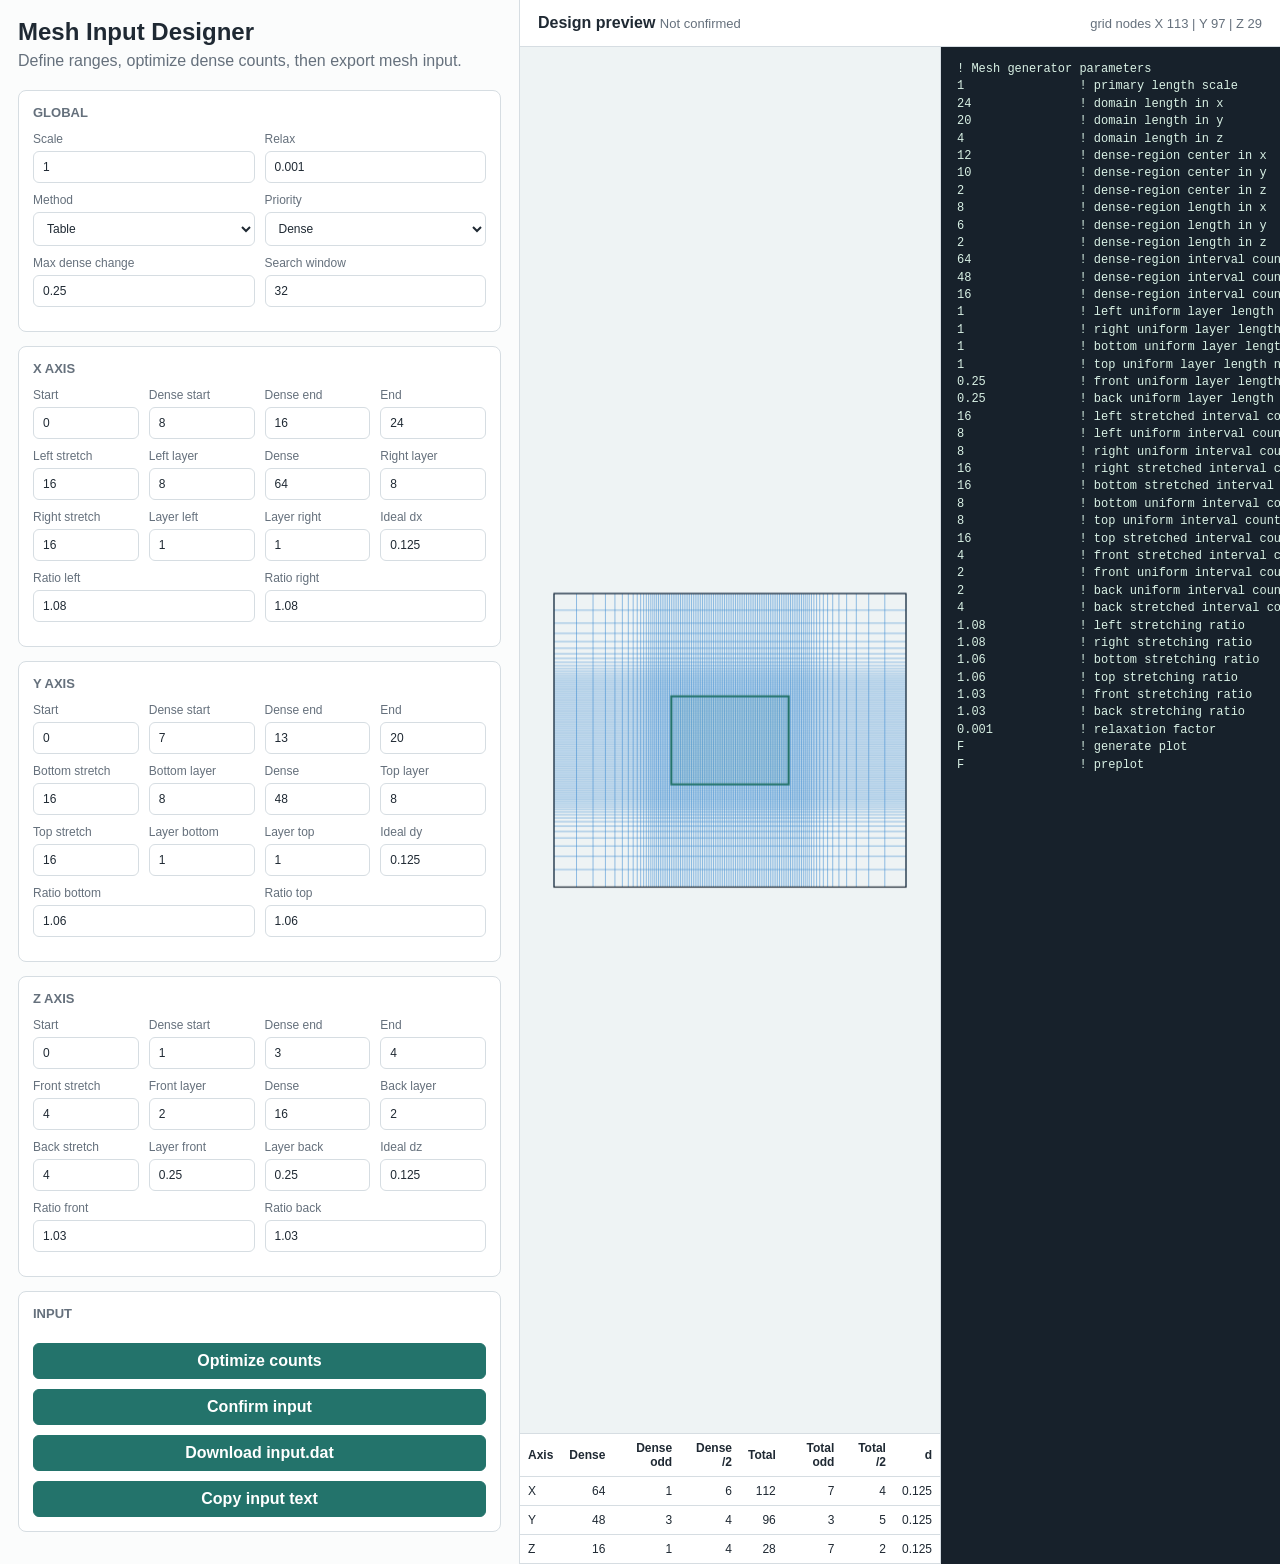
<file: mesh/editor/index.html>
<!doctype html>
<html lang="en">
<head>
  <meta charset="utf-8">
  <meta name="viewport" content="width=device-width, initial-scale=1">
  <title>Mesh Input Designer</title>
  <link rel="stylesheet" href="./style.css">
</head>
<body>
  <main class="app-shell">
    <aside class="sidebar">
      <header class="app-header">
        <h1>Mesh Input Designer</h1>
        <p>Define ranges, optimize dense counts, then export mesh input.</p>
      </header>

      <section class="panel">
        <h2>Global</h2>
        <div class="grid two">
          <label>Scale<input id="scaleRef" type="number" step="0.01" value="1"></label>
          <label>Relax<input id="relax" type="number" step="0.0001" value="0.001"></label>
        </div>
        <div class="grid two">
          <label>Method
            <select id="method">
              <option value="table">Table</option>
              <option value="search">Search</option>
            </select>
          </label>
          <label>Priority
            <select id="priority">
              <option value="dense">Dense</option>
              <option value="balanced">Balanced</option>
            </select>
          </label>
        </div>
        <div class="grid two">
          <label>Max dense change<input id="maxChange" type="number" min="0" max="1" step="0.01" value="0.25"></label>
          <label>Search window<input id="searchWindow" type="number" min="1" step="1" value="32"></label>
        </div>
      </section>

      <section class="panel axis-panel" data-axis="x">
        <h2>X Axis</h2>
        <div class="grid four">
          <label>Start<input id="xStart" type="number" step="0.01" value="0"></label>
          <label>Dense start<input id="xDenseStart" type="number" step="0.01" value="8"></label>
          <label>Dense end<input id="xDenseEnd" type="number" step="0.01" value="16"></label>
          <label>End<input id="xEnd" type="number" step="0.01" value="24"></label>
        </div>
        <div class="grid four">
          <label>Left stretch<input id="xLeftStretch" type="number" min="0" step="1" value="16"></label>
          <label>Left layer<input id="xLeftUniform" type="number" min="0" step="1" value="8"></label>
          <label>Dense<input id="xDenseCount" type="number" min="1" step="1" value="64"></label>
          <label>Right layer<input id="xRightUniform" type="number" min="0" step="1" value="8"></label>
        </div>
        <div class="grid four">
          <label>Right stretch<input id="xRightStretch" type="number" min="0" step="1" value="16"></label>
          <label>Layer left<input id="xLeftLayerLength" type="number" min="0" step="0.01" value="1"></label>
          <label>Layer right<input id="xRightLayerLength" type="number" min="0" step="0.01" value="1"></label>
          <label>Ideal dx<input id="xIdealDelta" type="number" min="0" step="0.0001" value="0.125"></label>
        </div>
        <div class="grid two">
          <label>Ratio left<input id="xLeftRatio" type="number" min="0.0001" step="0.01" value="1.08"></label>
          <label>Ratio right<input id="xRightRatio" type="number" min="0.0001" step="0.01" value="1.08"></label>
        </div>
      </section>

      <section class="panel axis-panel" data-axis="y">
        <h2>Y Axis</h2>
        <div class="grid four">
          <label>Start<input id="yStart" type="number" step="0.01" value="0"></label>
          <label>Dense start<input id="yDenseStart" type="number" step="0.01" value="7"></label>
          <label>Dense end<input id="yDenseEnd" type="number" step="0.01" value="13"></label>
          <label>End<input id="yEnd" type="number" step="0.01" value="20"></label>
        </div>
        <div class="grid four">
          <label>Bottom stretch<input id="yLeftStretch" type="number" min="0" step="1" value="16"></label>
          <label>Bottom layer<input id="yLeftUniform" type="number" min="0" step="1" value="8"></label>
          <label>Dense<input id="yDenseCount" type="number" min="1" step="1" value="48"></label>
          <label>Top layer<input id="yRightUniform" type="number" min="0" step="1" value="8"></label>
        </div>
        <div class="grid four">
          <label>Top stretch<input id="yRightStretch" type="number" min="0" step="1" value="16"></label>
          <label>Layer bottom<input id="yLeftLayerLength" type="number" min="0" step="0.01" value="1"></label>
          <label>Layer top<input id="yRightLayerLength" type="number" min="0" step="0.01" value="1"></label>
          <label>Ideal dy<input id="yIdealDelta" type="number" min="0" step="0.0001" value="0.125"></label>
        </div>
        <div class="grid two">
          <label>Ratio bottom<input id="yLeftRatio" type="number" min="0.0001" step="0.01" value="1.06"></label>
          <label>Ratio top<input id="yRightRatio" type="number" min="0.0001" step="0.01" value="1.06"></label>
        </div>
      </section>

      <section class="panel axis-panel" data-axis="z">
        <h2>Z Axis</h2>
        <div class="grid four">
          <label>Start<input id="zStart" type="number" step="0.01" value="0"></label>
          <label>Dense start<input id="zDenseStart" type="number" step="0.01" value="1"></label>
          <label>Dense end<input id="zDenseEnd" type="number" step="0.01" value="3"></label>
          <label>End<input id="zEnd" type="number" step="0.01" value="4"></label>
        </div>
        <div class="grid four">
          <label>Front stretch<input id="zLeftStretch" type="number" min="0" step="1" value="4"></label>
          <label>Front layer<input id="zLeftUniform" type="number" min="0" step="1" value="2"></label>
          <label>Dense<input id="zDenseCount" type="number" min="1" step="1" value="16"></label>
          <label>Back layer<input id="zRightUniform" type="number" min="0" step="1" value="2"></label>
        </div>
        <div class="grid four">
          <label>Back stretch<input id="zRightStretch" type="number" min="0" step="1" value="4"></label>
          <label>Layer front<input id="zLeftLayerLength" type="number" min="0" step="0.01" value="0.25"></label>
          <label>Layer back<input id="zRightLayerLength" type="number" min="0" step="0.01" value="0.25"></label>
          <label>Ideal dz<input id="zIdealDelta" type="number" min="0" step="0.0001" value="0.125"></label>
        </div>
        <div class="grid two">
          <label>Ratio front<input id="zLeftRatio" type="number" min="0.0001" step="0.01" value="1.03"></label>
          <label>Ratio back<input id="zRightRatio" type="number" min="0.0001" step="0.01" value="1.03"></label>
        </div>
      </section>

      <section class="panel actions">
        <h2>Input</h2>
        <button id="optimizeCounts">Optimize counts</button>
        <button id="confirmInput">Confirm input</button>
        <button id="downloadInput">Download input.dat</button>
        <button id="copyInput">Copy input text</button>
      </section>
    </aside>

    <section class="workspace">
      <div class="toolbar">
        <div>
          <strong id="summaryTitle">Design preview</strong>
          <span id="statusText">Not confirmed</span>
        </div>
        <div class="stats" id="stats"></div>
      </div>
      <div class="preview-layout">
        <div class="plot-panel">
          <div class="canvas-wrap">
            <canvas id="gridCanvas"></canvas>
          </div>
          <table id="qualityTable"></table>
        </div>
        <pre id="inputPreview" class="input-preview"></pre>
      </div>
    </section>
  </main>

  <script src="./app.js"></script>
</body>
</html>
</file>
<file: mesh/editor/style.css>
:root {
  --bg: #f4f6f7;
  --panel: #ffffff;
  --ink: #1f2933;
  --muted: #65707c;
  --line: #d6dde2;
  --accent: #23736b;
  --accent-dark: #195850;
  --blue: #2369a6;
  --amber: #a5681f;
  --code: #17212b;
}

* {
  box-sizing: border-box;
}

body {
  margin: 0;
  background: var(--bg);
  color: var(--ink);
  font-family: Inter, "Segoe UI", Arial, sans-serif;
}

.app-shell {
  display: grid;
  grid-template-columns: 520px minmax(0, 1fr);
  min-height: 100vh;
}

.sidebar {
  border-right: 1px solid var(--line);
  background: #fbfcfc;
  padding: 18px;
  overflow-y: auto;
}

.app-header h1 {
  margin: 0 0 4px;
  font-size: 24px;
  letter-spacing: 0;
}

.app-header p {
  margin: 0 0 18px;
  color: var(--muted);
  line-height: 1.35;
}

.panel {
  border: 1px solid var(--line);
  background: var(--panel);
  border-radius: 8px;
  padding: 14px;
  margin-bottom: 14px;
}

.panel h2 {
  margin: 0 0 12px;
  color: var(--muted);
  font-size: 13px;
  font-weight: 700;
  text-transform: uppercase;
  letter-spacing: 0;
}

label {
  display: grid;
  gap: 5px;
  margin-bottom: 10px;
  color: var(--muted);
  font-size: 12px;
  min-width: 0;
}

input,
select,
button {
  width: 100%;
  border: 1px solid var(--line);
  border-radius: 6px;
  padding: 8px 9px;
  color: var(--ink);
  background: #fff;
  font: inherit;
  min-width: 0;
}

button {
  border-color: var(--accent);
  background: var(--accent);
  color: #fff;
  cursor: pointer;
  font-weight: 650;
}

button:hover {
  background: var(--accent-dark);
}

.grid {
  display: grid;
  gap: 10px;
}

.grid.two {
  grid-template-columns: repeat(2, minmax(0, 1fr));
}

.grid.four {
  grid-template-columns: repeat(4, minmax(0, 1fr));
}

.actions {
  display: grid;
  gap: 10px;
}

.workspace {
  display: grid;
  grid-template-rows: auto minmax(0, 1fr);
  min-width: 0;
}

.toolbar {
  display: flex;
  justify-content: space-between;
  gap: 16px;
  align-items: center;
  padding: 14px 18px;
  border-bottom: 1px solid var(--line);
  background: var(--panel);
}

.toolbar span,
.stats {
  color: var(--muted);
  font-size: 13px;
}

.preview-layout {
  display: grid;
  grid-template-columns: minmax(420px, 1fr) minmax(340px, 0.8fr);
  gap: 0;
  min-height: 0;
}

.plot-panel {
  display: grid;
  grid-template-rows: minmax(360px, 1fr) auto;
  min-width: 0;
  min-height: 0;
}

.canvas-wrap {
  position: relative;
  min-height: 360px;
  background: #eef3f4;
}

#gridCanvas {
  display: block;
  width: 100%;
  height: 100%;
}

#qualityTable {
  width: 100%;
  border-collapse: collapse;
  background: #fff;
  border-top: 1px solid var(--line);
  font-size: 12px;
}

#qualityTable th,
#qualityTable td {
  padding: 7px 8px;
  border-bottom: 1px solid var(--line);
  text-align: right;
}

#qualityTable th:first-child,
#qualityTable td:first-child {
  text-align: left;
}

.input-preview {
  margin: 0;
  padding: 14px 16px;
  overflow: auto;
  background: var(--code);
  color: #d9f1e5;
  font-size: 12px;
  line-height: 1.45;
  border-left: 1px solid var(--line);
}

@media (max-width: 1050px) {
  .app-shell,
  .preview-layout {
    grid-template-columns: 1fr;
  }

  .sidebar {
    border-right: 0;
    border-bottom: 1px solid var(--line);
  }

  .input-preview {
    border-left: 0;
    border-top: 1px solid var(--line);
    max-height: 420px;
  }
}
</file>
